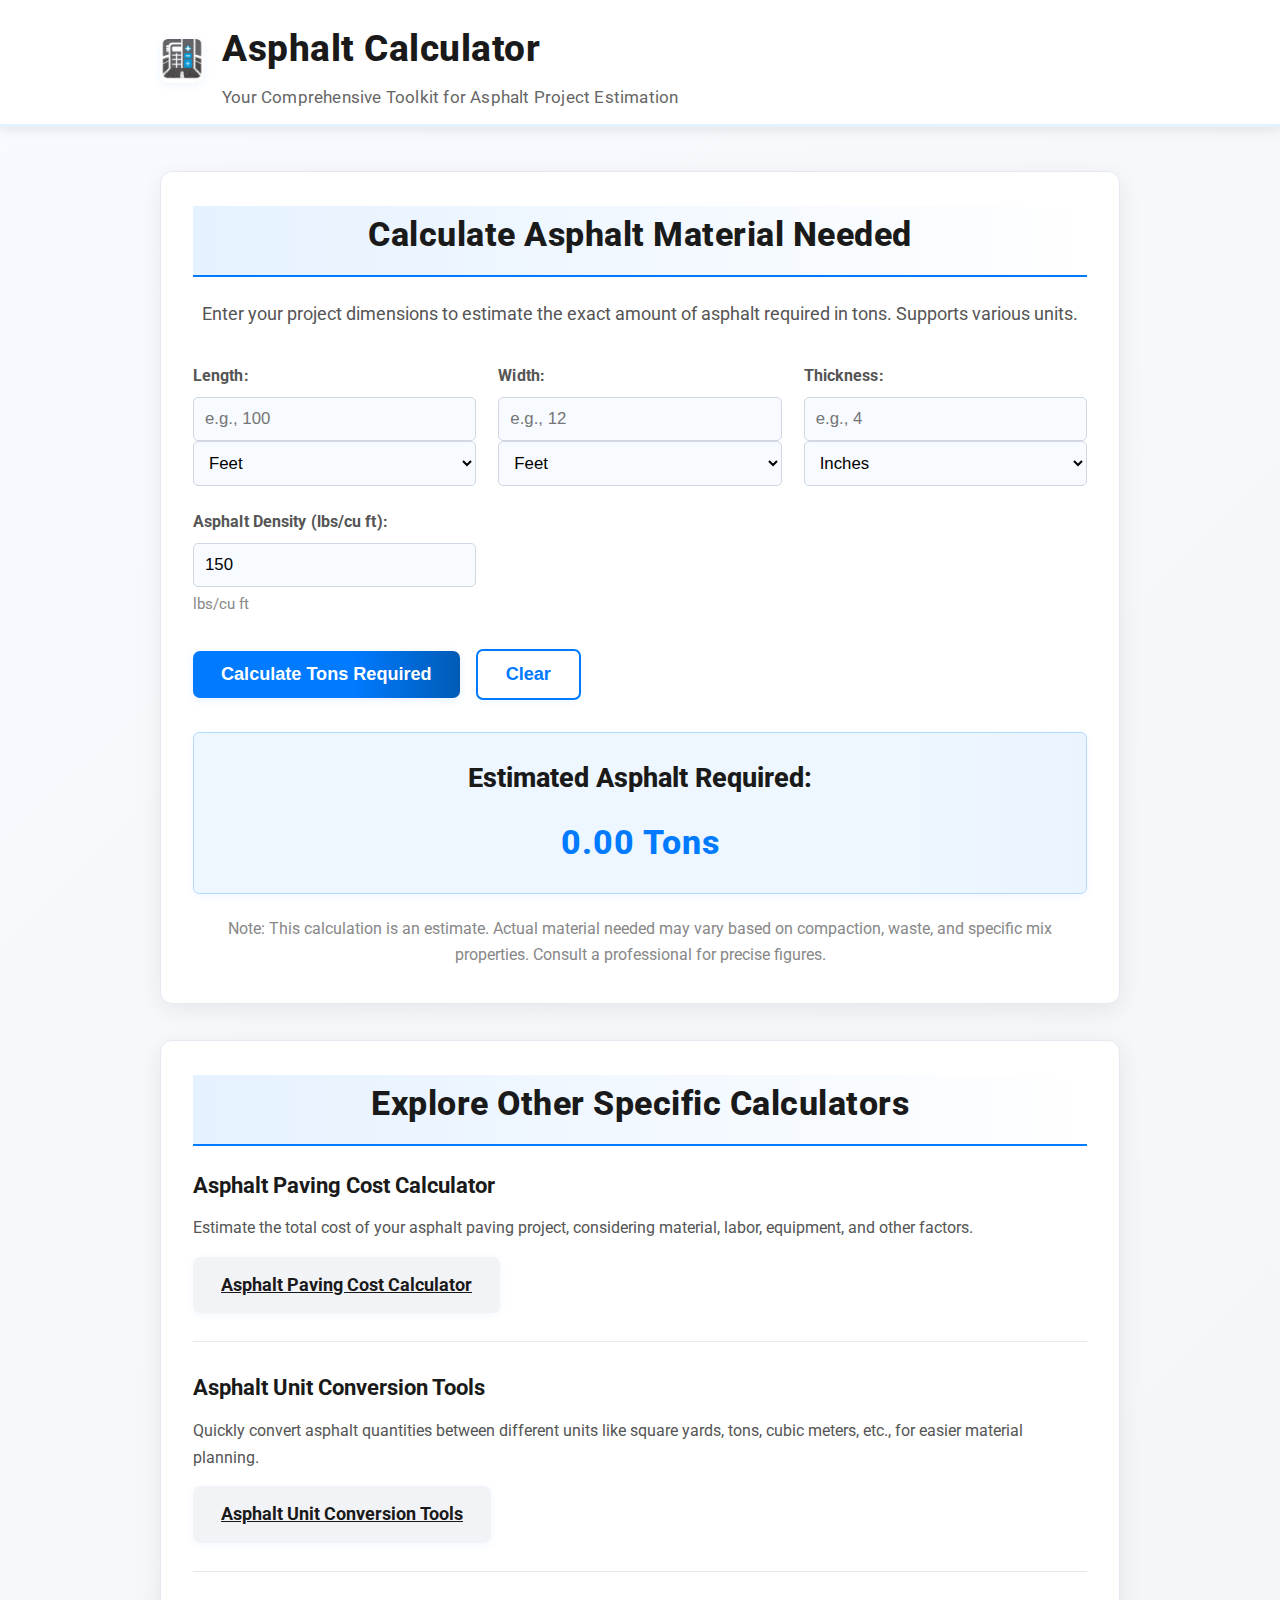
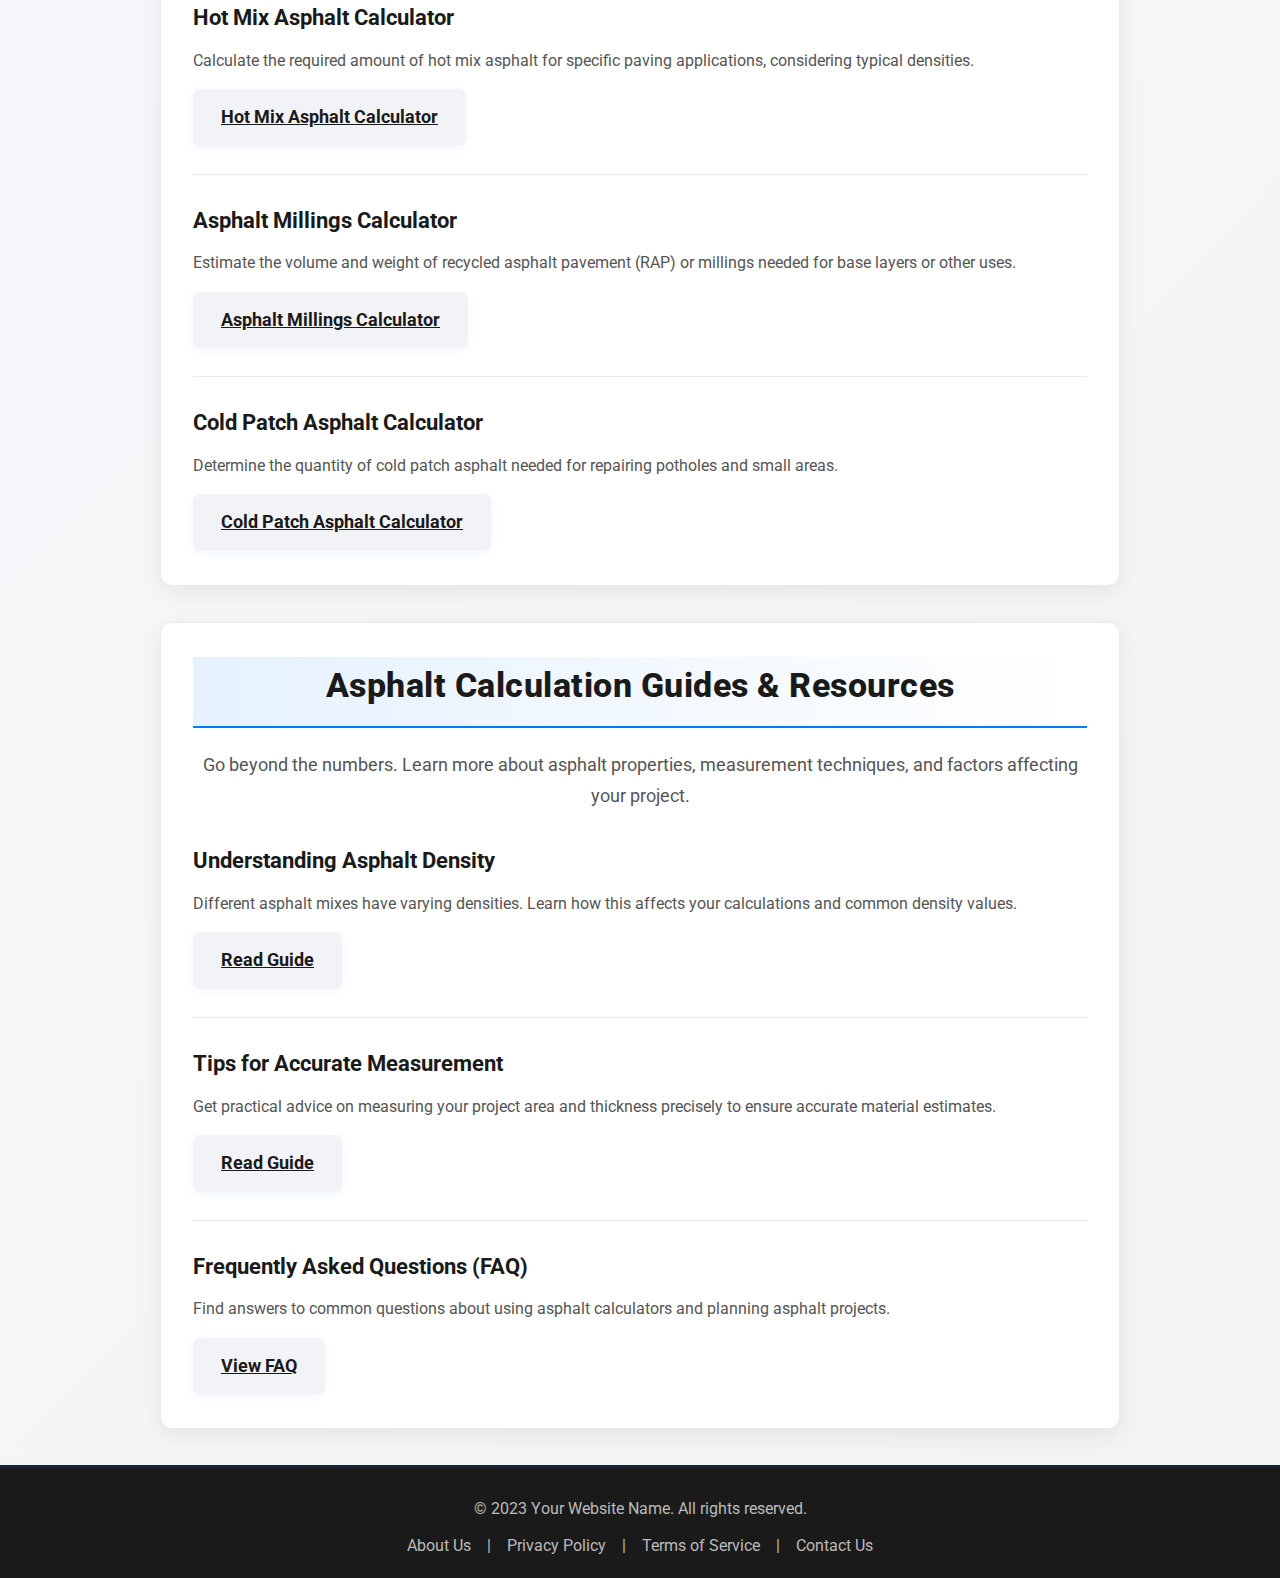
<file: index.html>
<!DOCTYPE html>
<html lang="en">
<head>
    <meta charset="UTF-8">
    <meta name="viewport" content="width=device-width, initial-scale=1.0">
    <title>Asphalt Calculator - Precise Material, Cost & Conversion Tools</title> <!-- SEO Optimized Title -->
    <meta name="description" content="Get precise asphalt material quantity, paving cost estimates, and perform unit conversions with our comprehensive online asphalt calculator suite. Your go-to tool for asphalt projects."> <!-- SEO Optimized Meta Description -->
    <link rel="stylesheet" href="styles.css"> <!-- Link to your CSS file -->
    <!-- Link to Google Font - Roboto (or consider a font closer to Apple's San Francisco, like Inter or system fonts) -->
    <link rel="preconnect" href="https://fonts.googleapis.com">
    <link rel="preconnect" href="https://fonts.gstatic.com" crossorigin>
    <link href="https://fonts.googleapis.com/css2?family=Roboto:wght@400;700&display=swap" rel="stylesheet">
    <!-- For a more "Apple" feel, you might consider using system fonts: font-family: -apple-system, BlinkMacSystemFont, "Segoe UI", Roboto, Oxygen, Ubuntu, Cantarell, "Open Sans", "Helvetica Neue", sans-serif; -->

    <!-- Add other SEO meta tags as needed -->
<!-- Google tag (gtag.js) -->
<script async src="https://www.googletagmanager.com/gtag/js?id=G-NFE7K8T6SL"></script>
<script>
  window.dataLayer = window.dataLayer || [];
  function gtag(){dataLayer.push(arguments);}
  gtag('js', new Date());

  gtag('config', 'G-NFE7K8T6SL');
</script>
</head>
<body>

    <header class="site-header">
        <div class="container header-content">
            <!-- Logo Placeholder -->
            <div class="site-logo">
                <!-- Replace with your actual logo image (ideally a clean, minimalist design) -->
                <img src="images/my-logo.png" alt="Asphalt Calculator Logo">
                <!-- Or use text/SVG logo -->
                <!-- <span class="logo-text">AsphaltCalc</span> -->
            </div>
            <div class="site-branding">
                 <h1 class="site-title">Asphalt Calculator</h1>
                 <!-- Value Proposition / Tagline -->
                 <p class="site-tagline">Your Comprehensive Toolkit for Asphalt Project Estimation</p>
            </div>
        </div>
    </header>

    <main class="container">

        <!-- Embedded Main Asphalt Material Calculator -->
        <section class="asphalt-calculator-form">
            <h2>Calculate Asphalt Material Needed</h2>
            <p class="section-description">Enter your project dimensions to estimate the exact amount of asphalt required in tons. Supports various units.</p>

            <!-- Calculator Form - Basic Structure (Needs JS for calculation logic) -->
            <div class="calculator-inputs">
                <div class="input-group">
                    <label for="length">Length:</label>
                    <input type="number" id="length" placeholder="e.g., 100" required>
                    <select id="length-unit">
                        <option value="feet">Feet</option>
                        <option value="meters">Meters</option>
                        <option value="yards">Yards</option>
                    </select>
                </div>
                <div class="input-group">
                    <label for="width">Width:</label>
                    <input type="number" id="width" placeholder="e.g., 12" required>
                     <select id="width-unit">
                        <option value="feet">Feet</option>
                        <option value="meters">Meters</option>
                        <option value="yards">Yards</option>
                    </select>
                </div>
                 <div class="input-group">
                    <label for="thickness">Thickness:</label>
                    <input type="number" id="thickness" placeholder="e.g., 4" required>
                     <select id="thickness-unit">
                        <option value="inches">Inches</option>
                        <option value="feet">Feet</option>
                        <option value="meters">Meters</option>
                        <option value="yards">Yards</option>
                        <option value="cm">CM</option>
                    </select>
                </div>
                <!-- Optional: Add input for Asphalt Density if you want to make it more advanced -->
                 <div class="input-group">
                    <label for="density">Asphalt Density (lbs/cu ft):</label>
                    <input type="number" id="density" value="150" step="0.1"> <!-- Default common density -->
                    <span class="unit-label">lbs/cu ft</span>
                </div>
            </div>

            <button type="button" id="calculate-btn" class="calculator-button primary-button">Calculate Tons Required</button> <!-- Added primary-button class -->
            <button type="button" id="clear-btn" class="calculator-button secondary-button">Clear</button> <!-- Added secondary-button class -->


            <div class="calculator-result">
                <h3>Estimated Asphalt Required:</h3>
                <p id="result-tons">0.00 Tons</p> <!-- Result will be displayed here -->
                <!-- Optional: Display result in other units -->
                <!-- <p id="result-cubic-yards">0.00 Cubic Yards</p> -->
            </div>

            <!-- Note about accuracy -->
            <p class="accuracy-note">Note: This calculation is an estimate. Actual material needed may vary based on compaction, waste, and specific mix properties. Consult a professional for precise figures.</p>

        </section>

        <!-- Section for Listing Different Calculator Types -->
        <section class="calculator-types-list">
            <h2>Explore Other Specific Calculators</h2> <!-- Changed title slightly -->

            <!-- Link to Asphalt Paving Cost Calculator -->
            <div class="calculator-entry">
                <h3>Asphalt Paving Cost Calculator</h3>
                <p>Estimate the total cost of your asphalt paving project, considering material, labor, equipment, and other factors.</p>
                <a href="asphalt-cost-calculator.html" class="calculator-button tertiary-button">Asphalt Paving Cost Calculator</a>
            </div>

            <!-- Link to Asphalt Unit Conversion Tools -->
            <div class="calculator-entry">
                <h3>Asphalt Unit Conversion Tools</h3>
                <p>Quickly convert asphalt quantities between different units like square yards, tons, cubic meters, etc., for easier material planning.</p>
                <a href="asphalt-unit-converter.html" class="calculator-button tertiary-button">Asphalt Unit Conversion Tools</a>
            </div>

            <!-- Link to Hot Mix Asphalt Calculator -->
             <div class="calculator-entry">
                <h3>Hot Mix Asphalt Calculator</h3>
                <p>Calculate the required amount of hot mix asphalt for specific paving applications, considering typical densities.</p>
                <a href="hot-mix-asphalt-calculator.html" class="calculator-button tertiary-button">Hot Mix Asphalt Calculator</a>
            </div>

            <!-- Link to Asphalt Millings Calculator -->
             <div class="calculator-entry">
                <h3>Asphalt Millings Calculator</h3>
                <p>Estimate the volume and weight of recycled asphalt pavement (RAP) or millings needed for base layers or other uses.</p>
                <a href="asphalt-millings-calculator.html" class="calculator-button tertiary-button">Asphalt Millings Calculator</a>
            </div>

            <!-- Link to Cold Patch Asphalt Calculator -->
             <div class="calculator-entry">
                <h3>Cold Patch Asphalt Calculator</h3>
                <p>Determine the quantity of cold patch asphalt needed for repairing potholes and small areas.</p>
                <a href="cold-patch-asphalt-calculator.html" class="calculator-button tertiary-button">Cold Patch Asphalt Calculator</a>
            </div>
            <!-- Add more calculator entries following this pattern -->

        </section>

        <!-- Section for Knowledge Base / Guides -->
        <section class="knowledge-base">
            <h2>Asphalt Calculation Guides & Resources</h2>
            <p class="section-description">Go beyond the numbers. Learn more about asphalt properties, measurement techniques, and factors affecting your project.</p>

            <div class="knowledge-entry">
                <h3>Understanding Asphalt Density</h3>
                <p>Different asphalt mixes have varying densities. Learn how this affects your calculations and common density values.</p>
                <a href="asphalt-density-guide.html" class="calculator-button tertiary-button">Read Guide</a>
            </div>

             <div class="knowledge-entry">
                <h3>Tips for Accurate Measurement</h3>
                <p>Get practical advice on measuring your project area and thickness precisely to ensure accurate material estimates.</p>
                <a href="measurement-tips.html" class="calculator-button tertiary-button">Read Guide</a>
            </div>

             <div class="knowledge-entry">
                <h3>Frequently Asked Questions (FAQ)</h3>
                <p>Find answers to common questions about using asphalt calculators and planning asphalt projects.</p>
                <a href="faq.html" class="calculator-button tertiary-button">View FAQ</a>
            </div>

            <!-- Add more knowledge entries -->

        </section>

    </main>

    <footer>
        <div class="container footer-content">
            <p>&copy; 2023 Your Website Name. All rights reserved.</p>
            <nav class="footer-nav">
                <a href="/about">About Us</a> |
                <a href="/privacy-policy">Privacy Policy</a> |
                <a href="/terms-of-service">Terms of Service</a> |
                <a href="/contact">Contact Us</a>
            </nav>
        </div>
    </footer>

    <!-- Link to the main JavaScript file -->
    <script src="script.js"></script>

</body>
</html>
</file>
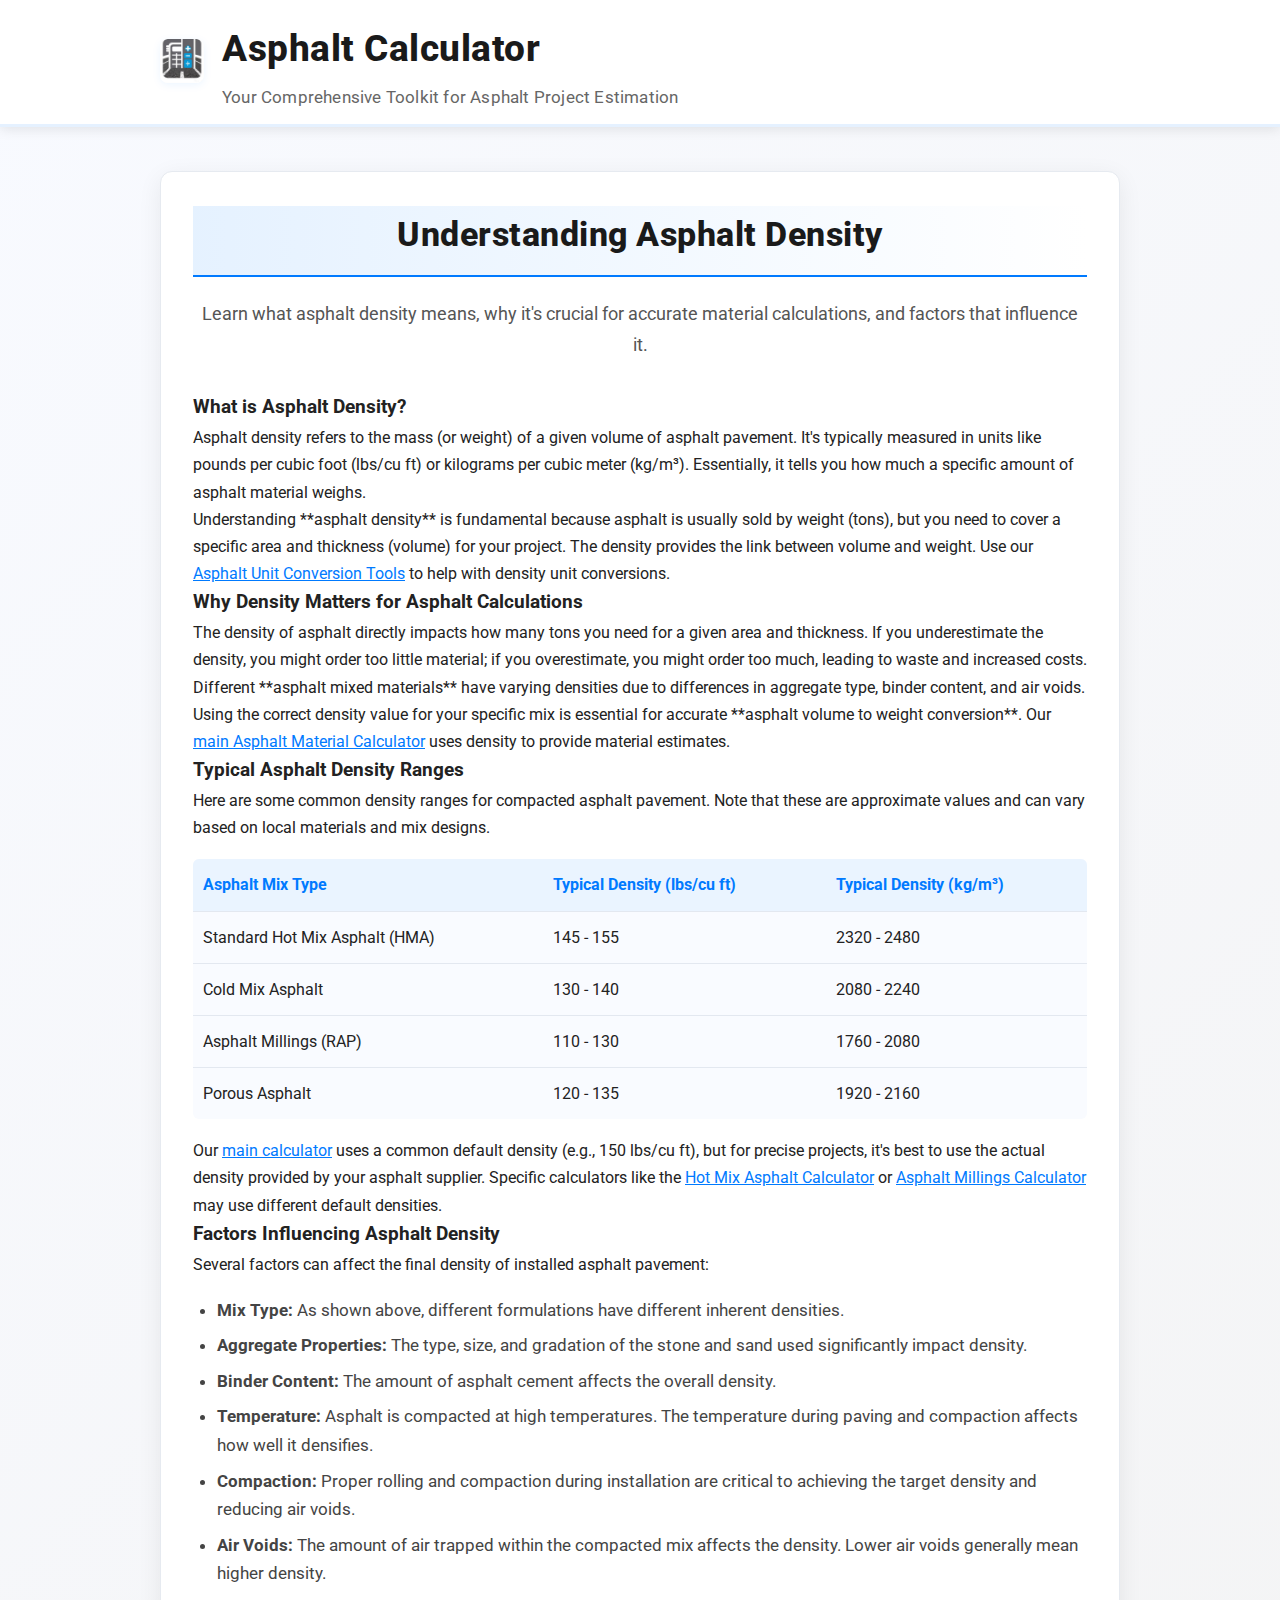
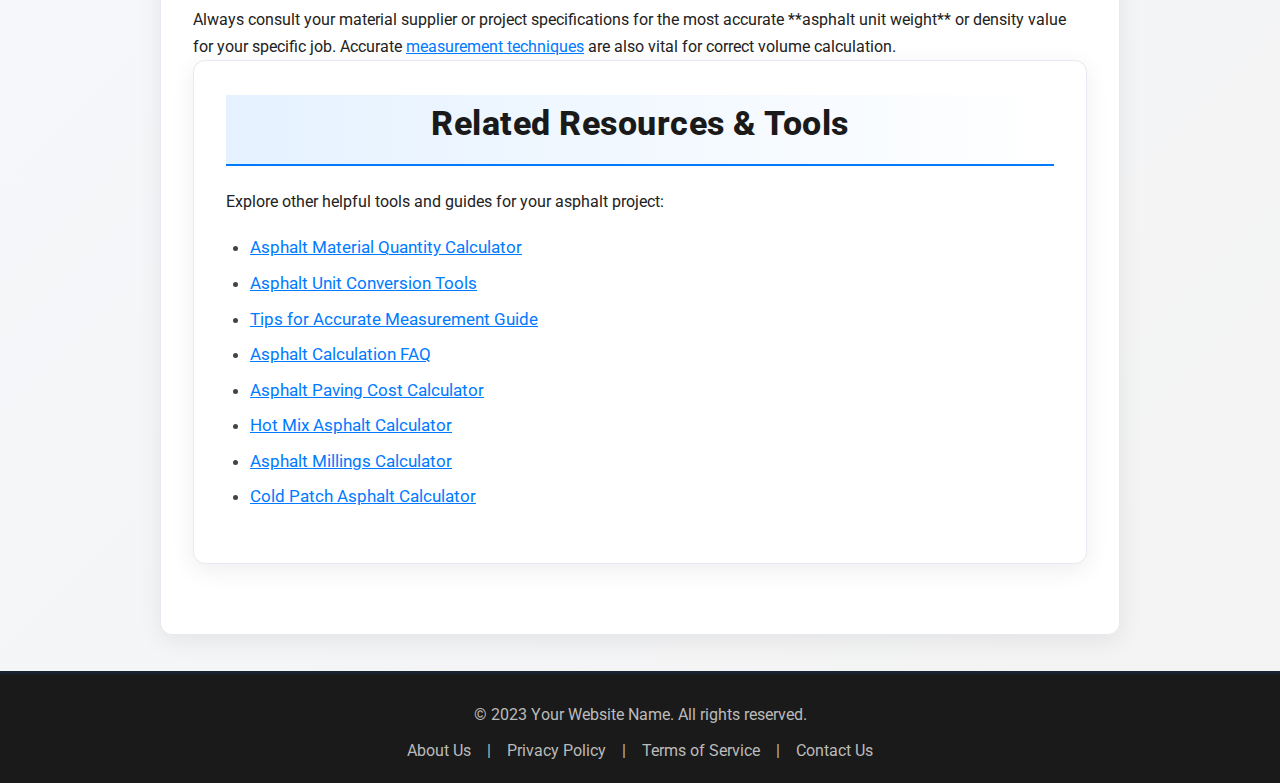
<file: asphalt-density-guide.html>
<!DOCTYPE html>
<html lang="en">
<head>
    <meta charset="UTF-8">
    <meta name="viewport" content="width=device-width, initial-scale=1.0">
    <title>Understanding Asphalt Density - Asphalt Calculator Guides</title>
    <meta name="description" content="Learn what asphalt density is, why it matters for calculations, and common density values for different asphalt mixes.">
    <link rel="stylesheet" href="styles.css">
    <link rel="preconnect" href="https://fonts.googleapis.com">
    <link rel="preconnect" href="https://fonts.gstatic.com" crossorigin>
    <link href="https://fonts.googleapis.com/css2?family=Roboto:wght@400;700&display=swap" rel="stylesheet">
<!-- Google tag (gtag.js) -->
<script async src="https://www.googletagmanager.com/gtag/js?id=G-NFE7K8T6SL"></script>
<script>
  window.dataLayer = window.dataLayer || [];
  function gtag(){dataLayer.push(arguments);}
  gtag('js', new Date());

  gtag('config', 'G-NFE7K8T6SL');
</script>
</head>
<body>

    <header class="site-header">
        <div class="container header-content">
            <div class="site-logo">
                 <img src="images/my-logo.png" alt="Asphalt Calculator Logo">
            </div>
            <div class="site-branding">
                 <h1 class="site-title">Asphalt Calculator</h1>
                 <p class="site-tagline">Your Comprehensive Toolkit for Asphalt Project Estimation</p>
            </div>
        </div>
    </header>

    <main class="container">
        <section>
            <h2>Understanding Asphalt Density</h2>
            <p class="section-description">Learn what asphalt density means, why it's crucial for accurate material calculations, and factors that influence it.</p>

            <h3>What is Asphalt Density?</h3>
            <p>Asphalt density refers to the mass (or weight) of a given volume of asphalt pavement. It's typically measured in units like pounds per cubic foot (lbs/cu ft) or kilograms per cubic meter (kg/m³). Essentially, it tells you how much a specific amount of asphalt material weighs.</p>
            <p>Understanding **asphalt density** is fundamental because asphalt is usually sold by weight (tons), but you need to cover a specific area and thickness (volume) for your project. The density provides the link between volume and weight. Use our <a href="asphalt-unit-converter.html">Asphalt Unit Conversion Tools</a> to help with density unit conversions.</p>

            <h3>Why Density Matters for Asphalt Calculations</h3>
            <p>The density of asphalt directly impacts how many tons you need for a given area and thickness. If you underestimate the density, you might order too little material; if you overestimate, you might order too much, leading to waste and increased costs.</p>
            <p>Different **asphalt mixed materials** have varying densities due to differences in aggregate type, binder content, and air voids. Using the correct density value for your specific mix is essential for accurate **asphalt volume to weight conversion**. Our <a href="index.html">main Asphalt Material Calculator</a> uses density to provide material estimates.</p>

            <h3>Typical Asphalt Density Ranges</h3>
            <p>Here are some common density ranges for compacted asphalt pavement. Note that these are approximate values and can vary based on local materials and mix designs.</p>

            <table>
                <thead>
                    <tr>
                        <th>Asphalt Mix Type</th>
                        <th>Typical Density (lbs/cu ft)</th>
                        <th>Typical Density (kg/m³)</th>
                    </tr>
                </thead>
                <tbody>
                    <tr>
                        <td>Standard Hot Mix Asphalt (HMA)</td>
                        <td>145 - 155</td>
                        <td>2320 - 2480</td>
                    </tr>
                    <tr>
                        <td>Cold Mix Asphalt</td>
                        <td>130 - 140</td>
                        <td>2080 - 2240</td>
                    </tr>
                    <tr>
                        <td>Asphalt Millings (RAP)</td>
                        <td>110 - 130</td>
                        <td>1760 - 2080</td>
                    </tr>
                    <tr>
                        <td>Porous Asphalt</td>
                        <td>120 - 135</td>
                        <td>1920 - 2160</td>
                    </tr>
                </tbody>
            </table>
            <p>Our <a href="index.html">main calculator</a> uses a common default density (e.g., 150 lbs/cu ft), but for precise projects, it's best to use the actual density provided by your asphalt supplier. Specific calculators like the <a href="hot-mix-asphalt-calculator.html">Hot Mix Asphalt Calculator</a> or <a href="asphalt-millings-calculator.html">Asphalt Millings Calculator</a> may use different default densities.</p>

            <h3>Factors Influencing Asphalt Density</h3>
            <p>Several factors can affect the final density of installed asphalt pavement:</p>
            <ul>
                <li><strong>Mix Type:</strong> As shown above, different formulations have different inherent densities.</li>
                <li><strong>Aggregate Properties:</strong> The type, size, and gradation of the stone and sand used significantly impact density.</li>
                <li><strong>Binder Content:</strong> The amount of asphalt cement affects the overall density.</li>
                <li><strong>Temperature:</strong> Asphalt is compacted at high temperatures. The temperature during paving and compaction affects how well it densifies.</li>
                <li><strong>Compaction:</strong> Proper rolling and compaction during installation are critical to achieving the target density and reducing air voids.</li>
                <li><strong>Air Voids:</strong> The amount of air trapped within the compacted mix affects the density. Lower air voids generally mean higher density.</li>
            </ul>
            <p>Always consult your material supplier or project specifications for the most accurate **asphalt unit weight** or density value for your specific job. Accurate <a href="measurement-tips.html">measurement techniques</a> are also vital for correct volume calculation.</p>

            <!-- 内部链接区域 - 链接回首页和相关指南/计算器 -->
            <section class="related-resources">
                <h2>Related Resources & Tools</h2>
                <p>Explore other helpful tools and guides for your asphalt project:</p>
                <ul>
                    <li><a href="index.html">Asphalt Material Quantity Calculator</a></li>
                    <li><a href="asphalt-unit-converter.html">Asphalt Unit Conversion Tools</a></li>
                    <li><a href="measurement-tips.html">Tips for Accurate Measurement Guide</a></li>
                    <li><a href="faq.html">Asphalt Calculation FAQ</a></li>
                    <li><a href="asphalt-cost-calculator.html">Asphalt Paving Cost Calculator</a></li>
                    <li><a href="hot-mix-asphalt-calculator.html">Hot Mix Asphalt Calculator</a></li>
                    <li><a href="asphalt-millings-calculator.html">Asphalt Millings Calculator</a></li>
                    <li><a href="cold-patch-asphalt-calculator.html">Cold Patch Asphalt Calculator</a></li>
                </ul>
            </section>

        </section>
    </main>

    <footer>
        <div class="container footer-content">
            <p>&copy; 2023 Your Website Name. All rights reserved.</p>
            <nav class="footer-nav">
                <a href="/about">About Us</a> |
                <a href="/privacy-policy">Privacy Policy</a> |
                <a href="/terms-of-service">Terms of Service</a> |
                <a href="/contact">Contact Us</a>
            </nav>
        </div>
    </footer>

</body>
</html>
</file>
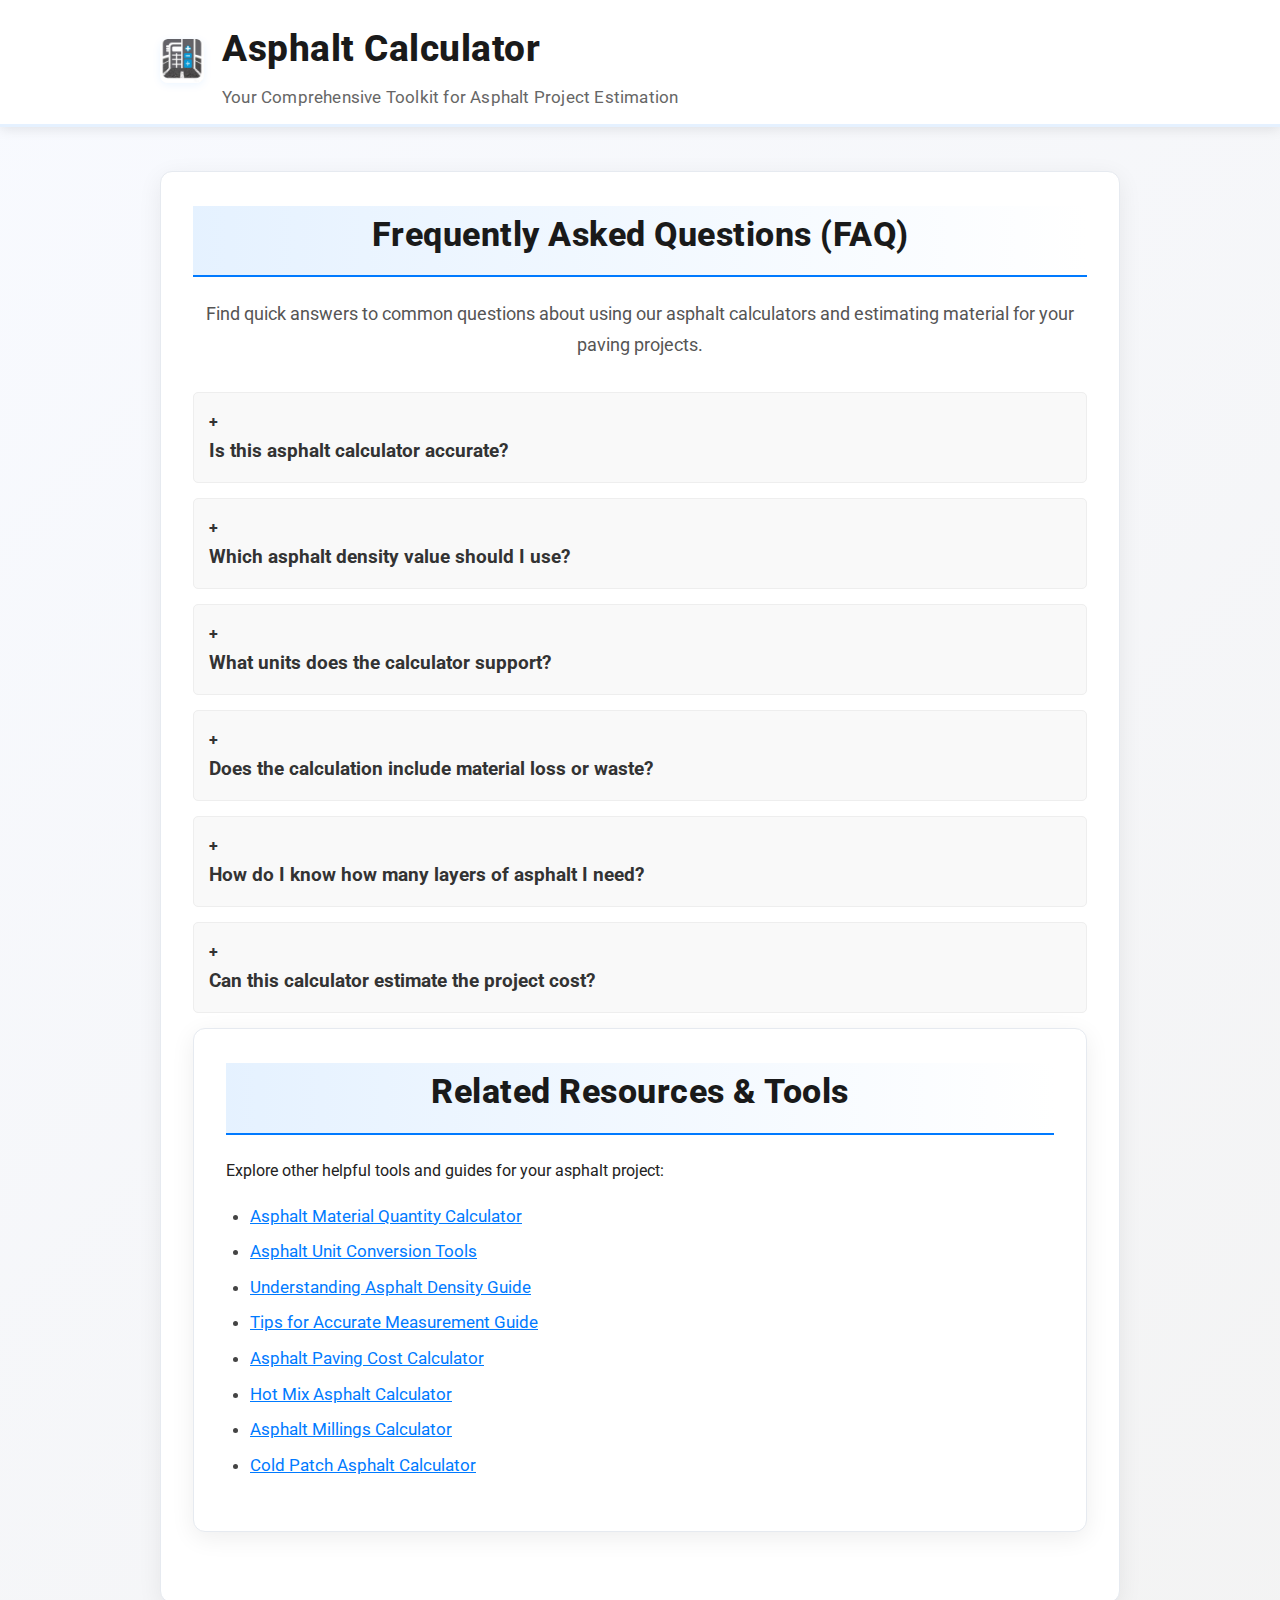
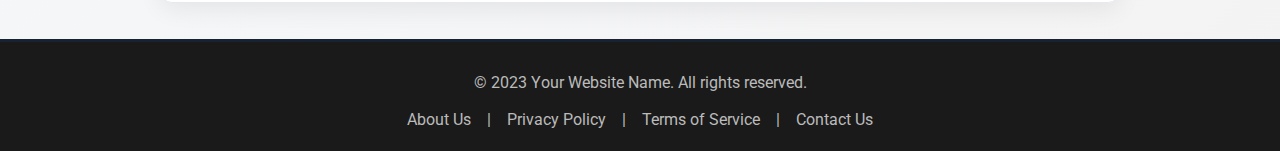
<file: faq.html>
<!DOCTYPE html>
<html lang="en">
<head>
    <meta charset="UTF-8">
    <meta name="viewport" content="width=device-width, initial-scale=1.0">
    <title>Asphalt Calculation FAQ - Frequently Asked Questions</title>
    <meta name="description" content="Find answers to common questions about using asphalt calculators, estimating material, and planning your paving projects.">
    <link rel="stylesheet" href="styles.css">
    <link rel="preconnect" href="https://fonts.googleapis.com">
    <link rel="preconnect" href="https://fonts.gstatic.com" crossorigin>
    <link href="https://fonts.googleapis.com/css2?family=Roboto:wght@400;700&display=swap" rel="stylesheet">
</head>
<body>

    <header class="site-header">
        <div class="container header-content">
            <div class="site-logo">
                 <img src="images/my-logo.png" alt="Asphalt Calculator Logo">
            </div>
            <div class="site-branding">
                 <h1 class="site-title">Asphalt Calculator</h1>
                 <p class="site-tagline">Your Comprehensive Toolkit for Asphalt Project Estimation</p>
            </div>
        </div>
    </header>

    <main class="container">
        <section>
            <h2>Frequently Asked Questions (FAQ)</h2>
            <p class="section-description">Find quick answers to common questions about using our asphalt calculators and estimating material for your paving projects.</p>

            <div class="faq-list">
                <details>
                    <summary><h3>Is this asphalt calculator accurate?</h3></summary>
                    <p>Our <a href="index.html">main calculator</a> provides a close estimate based on the dimensions and density you provide. However, it's important to note that this is an estimate. Actual material needed may vary due to factors like compaction during installation, waste from cutting or shaping, and slight variations in the asphalt mix properties. We always recommend consulting with a professional asphalt supplier or contractor for precise figures for your specific project.</p>
                </details>

                <details>
                    <summary><h3>Which asphalt density value should I use?</h3></summary>
                    <p>The most accurate density value is the one provided by your asphalt supplier for the specific mix you plan to use. If you don't have this information, our calculator provides a common default value (e.g., 150 lbs/cu ft). You can learn more about typical densities and factors affecting them in our <a href="asphalt-density-guide.html">Understanding Asphalt Density Guide</a>.</p>
                </details>

                <details>
                    <summary><h3>What units does the calculator support?</h3></summary>
                    <p>Our <a href="index.html">main Asphalt Material Calculator</a> supports various units for length, width, and thickness, including feet, yards, meters, inches, and centimeters. Please ensure you select the correct unit for each input field based on your measurements. For converting between other units, use our <a href="asphalt-unit-converter.html">Asphalt Unit Conversion Tools</a>.</p>
                </details>

                <details>
                    <summary><h3>Does the calculation include material loss or waste?</h3></summary>
                    <p>No, the primary material calculator estimates the theoretical amount needed based purely on the volume calculated from your dimensions and the density. It does not automatically include extra material for waste, spillage, or compaction beyond the assumed density. It's common practice to order a small percentage extra (e.g., 5-10%) to account for these factors, but you should confirm this with your supplier or contractor.</p>
                </details>

                 <details>
                    <summary><h3>How do I know how many layers of asphalt I need?</h3></summary>
                    <p>The required thickness and number of asphalt layers depend on the project type (e.g., driveway, parking lot, road) and expected traffic load. This is typically determined by engineering specifications or recommendations from your contractor or local authorities. Our calculator helps you estimate the material needed for a given total thickness, but doesn't advise on the structural design. Accurate <a href="measurement-tips.html">measurement techniques</a> are important for determining total thickness.</p>
                </details>

                 <details>
                    <summary><h3>Can this calculator estimate the project cost?</h3></summary>
                    <p>The <a href="index.html">main calculator</a> estimates the material quantity (in tons). We offer a dedicated <a href="asphalt-cost-calculator.html">Asphalt Paving Cost Calculator</a> that will help you estimate costs based on material quantity, labor, equipment, and other factors.</p>
                </details>

                <!-- Add more relevant FAQs as you identify them -->

            </div>

             <!-- 内部链接区域 - 链接回首页 and 相关指南/计算器 -->
            <section class="related-resources">
                <h2>Related Resources & Tools</h2>
                <p>Explore other helpful tools and guides for your asphalt project:</p>
                <ul>
                    <li><a href="index.html">Asphalt Material Quantity Calculator</a></li>
                    <li><a href="asphalt-unit-converter.html">Asphalt Unit Conversion Tools</a></li>
                    <li><a href="asphalt-density-guide.html">Understanding Asphalt Density Guide</a></li>
                    <li><a href="measurement-tips.html">Tips for Accurate Measurement Guide</a></li>
                    <li><a href="asphalt-cost-calculator.html">Asphalt Paving Cost Calculator</a></li>
                    <li><a href="hot-mix-asphalt-calculator.html">Hot Mix Asphalt Calculator</a></li>
                    <li><a href="asphalt-millings-calculator.html">Asphalt Millings Calculator</a></li>
                    <li><a href="cold-patch-asphalt-calculator.html">Cold Patch Asphalt Calculator</a></li>
                </ul>
            </section>

        </section>
    </main>

    <footer>
        <div class="container footer-content">
            <p>&copy; 2023 Your Website Name. All rights reserved.</p>
            <nav class="footer-nav">
                <a href="/about">About Us</a> |
                <a href="/privacy-policy">Privacy Policy</a> |
                <a href="/terms-of-service">Terms of Service</a> |
                <a href="/contact">Contact Us</a>
            </nav>
        </div>
    </footer>

    <!-- Optional CSS for FAQ details/summary - can be moved to styles.css -->
    <style>
    .faq-list {
        margin-top: 20px;
    }

    .faq-list details {
        background-color: #f9f9f9;
        border: 1px solid #eee;
        border-radius: 5px;
        margin-bottom: 15px;
        padding: 15px;
        cursor: pointer;
        transition: background-color 0.3s ease;
    }

    .faq-list details:hover {
        background-color: #f0f0f0;
    }

    .faq-list summary {
        font-weight: 700;
        color: #333;
        list-style: none;
    }

    .faq-list summary::before {
        content: '+ ';
        display: inline-block;
        margin-right: 10px;
        transition: transform 0.2s ease;
    }

    .faq-list details[open] summary::before {
        content: '- ';
        transform: rotate(0deg);
    }

    .faq-list details p {
        margin-top: 15px;
        margin-bottom: 0;
        color: #555;
    }

    .faq-list details p a {
        color: #007aff;
        text-decoration: underline;
    }
    </style>

</body>
</html>
</file>
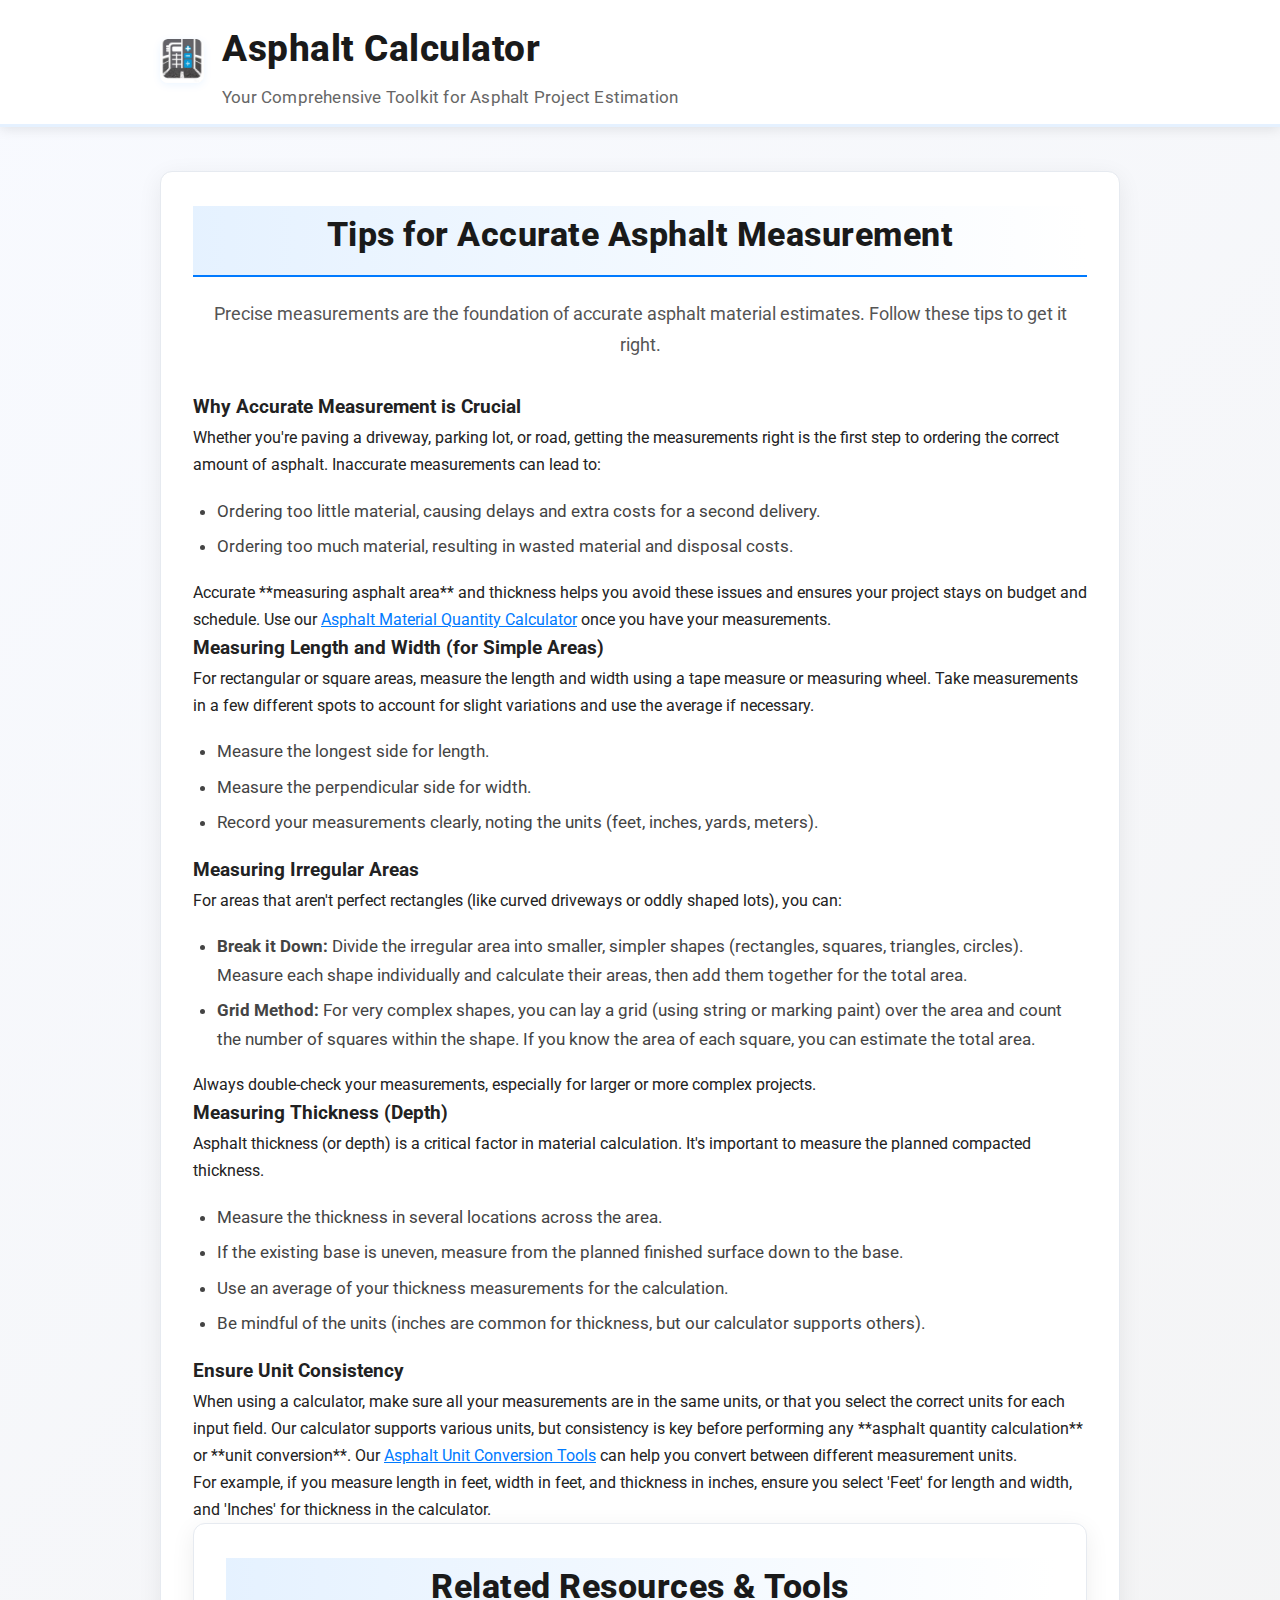
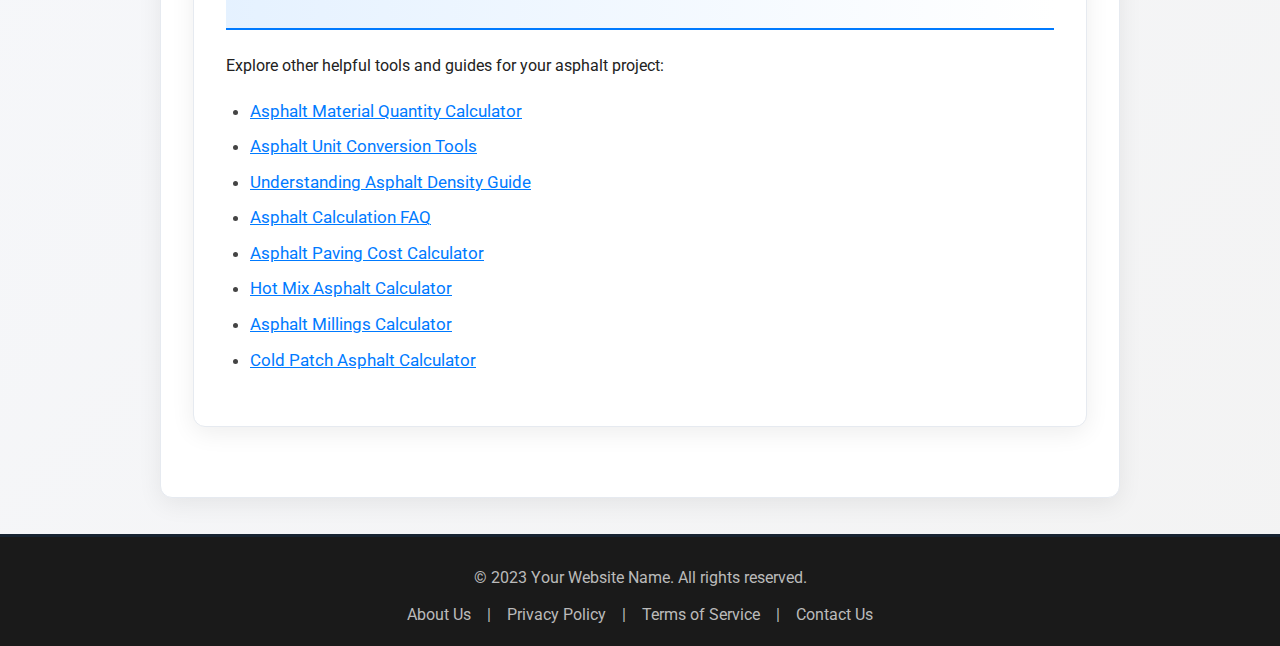
<file: measurement-tips.html>
<!DOCTYPE html>
<html lang="en">
<head>
    <meta charset="UTF-8">
    <meta name="viewport" content="width=device-width, initial-scale=1.0">
    <title>Tips for Accurate Asphalt Measurement - Area, Thickness, Volume</title>
    <meta name="description" content="Get practical advice on measuring your project area and thickness precisely to ensure accurate material estimates for asphalt paving.">
    <link rel="stylesheet" href="styles.css">
    <link rel="preconnect" href="https://fonts.googleapis.com">
    <link rel="preconnect" href="https://fonts.gstatic.com" crossorigin>
    <link href="https://fonts.googleapis.com/css2?family=Roboto:wght@400;700&display=swap" rel="stylesheet">
<!-- Google tag (gtag.js) -->
<script async src="https://www.googletagmanager.com/gtag/js?id=G-NFE7K8T6SL"></script>
<script>
  window.dataLayer = window.dataLayer || [];
  function gtag(){dataLayer.push(arguments);}
  gtag('js', new Date());

  gtag('config', 'G-NFE7K8T6SL');
</script>
</head>
<body>

    <header class="site-header">
        <div class="container header-content">
            <div class="site-logo">
                 <img src="images/my-logo.png" alt="Asphalt Calculator Logo">
            </div>
            <div class="site-branding">
                 <h1 class="site-title">Asphalt Calculator</h1>
                 <p class="site-tagline">Your Comprehensive Toolkit for Asphalt Project Estimation</p>
            </div>
        </div>
    </header>

    <main class="container">
        <section>
            <h2>Tips for Accurate Asphalt Measurement</h2>
            <p class="section-description">Precise measurements are the foundation of accurate asphalt material estimates. Follow these tips to get it right.</p>

            <h3>Why Accurate Measurement is Crucial</h3>
            <p>Whether you're paving a driveway, parking lot, or road, getting the measurements right is the first step to ordering the correct amount of asphalt. Inaccurate measurements can lead to:</p>
            <ul>
                <li>Ordering too little material, causing delays and extra costs for a second delivery.</li>
                <li>Ordering too much material, resulting in wasted material and disposal costs.</li>
            </ul>
            <p>Accurate **measuring asphalt area** and thickness helps you avoid these issues and ensures your project stays on budget and schedule. Use our <a href="index.html">Asphalt Material Quantity Calculator</a> once you have your measurements.</p>

            <h3>Measuring Length and Width (for Simple Areas)</h3>
            <p>For rectangular or square areas, measure the length and width using a tape measure or measuring wheel. Take measurements in a few different spots to account for slight variations and use the average if necessary.</p>
            <ul>
                <li>Measure the longest side for length.</li>
                <li>Measure the perpendicular side for width.</li>
                <li>Record your measurements clearly, noting the units (feet, inches, yards, meters).</li>
            </ul>

            <h3>Measuring Irregular Areas</h3>
            <p>For areas that aren't perfect rectangles (like curved driveways or oddly shaped lots), you can:</p>
            <ul>
                <li><strong>Break it Down:</strong> Divide the irregular area into smaller, simpler shapes (rectangles, squares, triangles, circles). Measure each shape individually and calculate their areas, then add them together for the total area.</li>
                <li><strong>Grid Method:</strong> For very complex shapes, you can lay a grid (using string or marking paint) over the area and count the number of squares within the shape. If you know the area of each square, you can estimate the total area.</li>
            </ul>
            <p>Always double-check your measurements, especially for larger or more complex projects.</p>

            <h3>Measuring Thickness (Depth)</h3>
            <p>Asphalt thickness (or depth) is a critical factor in material calculation. It's important to measure the planned compacted thickness.</p>
            <ul>
                <li>Measure the thickness in several locations across the area.</li>
                <li>If the existing base is uneven, measure from the planned finished surface down to the base.</li>
                <li>Use an average of your thickness measurements for the calculation.</li>
                <li>Be mindful of the units (inches are common for thickness, but our calculator supports others).</li>
            </ul>

            <h3>Ensure Unit Consistency</h3>
            <p>When using a calculator, make sure all your measurements are in the same units, or that you select the correct units for each input field. Our calculator supports various units, but consistency is key before performing any **asphalt quantity calculation** or **unit conversion**. Our <a href="asphalt-unit-converter.html">Asphalt Unit Conversion Tools</a> can help you convert between different measurement units.</p>
            <p>For example, if you measure length in feet, width in feet, and thickness in inches, ensure you select 'Feet' for length and width, and 'Inches' for thickness in the calculator.</p>

             <!-- 内部链接区域 - 链接回首页和相关指南/计算器 -->
            <section class="related-resources">
                <h2>Related Resources & Tools</h2>
                <p>Explore other helpful tools and guides for your asphalt project:</p>
                <ul>
                    <li><a href="index.html">Asphalt Material Quantity Calculator</a></li>
                    <li><a href="asphalt-unit-converter.html">Asphalt Unit Conversion Tools</a></li>
                    <li><a href="asphalt-density-guide.html">Understanding Asphalt Density Guide</a></li>
                    <li><a href="faq.html">Asphalt Calculation FAQ</a></li>
                    <li><a href="asphalt-cost-calculator.html">Asphalt Paving Cost Calculator</a></li>
                    <li><a href="hot-mix-asphalt-calculator.html">Hot Mix Asphalt Calculator</a></li>
                    <li><a href="asphalt-millings-calculator.html">Asphalt Millings Calculator</a></li>
                    <li><a href="cold-patch-asphalt-calculator.html">Cold Patch Asphalt Calculator</a></li>
                </ul>
            </section>

        </section>
    </main>

    <footer>
        <div class="container footer-content">
            <p>&copy; 2023 Your Website Name. All rights reserved.</p>
            <nav class="footer-nav">
                <a href="/about">About Us</a> |
                <a href="/privacy-policy">Privacy Policy</a> |
                <a href="/terms-of-service">Terms of Service</a> |
                <a href="/contact">Contact Us</a>
            </nav>
        </div>
    </footer>

</body>
</html>
</file>
<file: styles.css>
/* Basic Reset */
body, h1, h2, h3, p, a, button, label, select, input, div, section, main, header, footer, nav, img, ul, li, table, th, td {
    margin: 0;
    padding: 0;
    box-sizing: border-box;
}

body {
    font-family: 'Roboto', Arial, sans-serif;
    line-height: 1.7;
    color: #222;
    background: linear-gradient(135deg, #f8faff 0%, #f3f3f3 100%);
    min-height: 100vh;
    display: flex;
    flex-direction: column;
}

.container {
    max-width: 1000px;
    margin: 0 auto;
    padding: 0 20px;
    width: 100%;
}

/* Header */
.site-header {
    background: #fff;
    color: #333;
    padding: 18px 0 12px 0;
    margin-bottom: 44px;
    box-shadow: 0 2px 12px rgba(0,0,0,0.10);
    border-bottom: 3px solid #007aff1a;
}

.header-content {
    display: flex;
    align-items: center;
    justify-content: center;
    flex-wrap: wrap;
    text-align: center;
}

.site-logo img {
    height: 44px;
    margin-right: 18px;
    border-radius: 8px;
    box-shadow: 0 2px 8px rgba(0,122,255,0.08);
}

.site-logo .logo-text {
    font-size: 2em;
    font-weight: 800;
    color: #007aff;
    margin-right: 18px;
    letter-spacing: 1px;
}

.site-branding {
    flex-grow: 1;
    text-align: left;
}

.site-title {
    color: #1a1a1a;
    margin-bottom: 2px;
    font-size: 2.3em;
    font-weight: 800;
    letter-spacing: 0.5px;
}

.site-tagline {
    font-size: 1.08em;
    color: #666;
    font-weight: 400;
    letter-spacing: 0.2px;
}

/* Main content area */
main {
    flex-grow: 1;
    padding-bottom: 44px;
}

/* Sections - Card Style */
section {
    background: #fff;
    padding: 34px 32px;
    margin-bottom: 36px;
    border-radius: 12px;
    box-shadow: 0 6px 24px rgba(0,0,0,0.07);
    border: 1px solid #e6eaf0;
    transition: box-shadow 0.2s;
}

section:hover {
    box-shadow: 0 10px 32px rgba(0,122,255,0.10);
}

section h2 {
    color: #1a1a1a;
    margin-bottom: 22px;
    font-size: 2.1em;
    font-weight: 800;
    text-align: center;
    border-bottom: 2.5px solid #007aff;
    padding-bottom: 12px;
    letter-spacing: 0.5px;
    background: linear-gradient(90deg, #007aff1a 0%, #fff 100%);
}

.section-description {
    text-align: center;
    margin-bottom: 32px;
    color: #555;
    font-size: 1.13em;
}

/* List & Table Styles */
ul, ol {
    margin: 18px 0 18px 24px;
    color: #444;
    font-size: 1.05em;
}

li {
    margin-bottom: 7px;
}

table {
    width: 100%;
    border-collapse: collapse;
    margin: 18px 0;
    background: #f9fbff;
    border-radius: 6px;
    overflow: hidden;
    font-size: 1em;
}

th, td {
    padding: 12px 10px;
    border-bottom: 1px solid #e3e8f0;
    text-align: left;
}

th {
    background: #eaf4ff;
    color: #007aff;
    font-weight: 700;
}

tr:last-child td {
    border-bottom: none;
}

/* Calculator Form Section */
.asphalt-calculator-form {}

.calculator-inputs {
    display: grid;
    grid-template-columns: repeat(auto-fit, minmax(250px, 1fr));
    gap: 22px;
    margin-bottom: 32px;
}

.input-group {
    display: flex;
    flex-direction: column;
}

.input-group label {
    font-weight: 700;
    margin-bottom: 8px;
    color: #555;
    letter-spacing: 0.1px;
}

.input-group input[type="number"],
.input-group select {
    padding: 11px;
    border: 1.5px solid #d0d7e2;
    border-radius: 5px;
    font-size: 1.05em;
    width: 100%;
    transition: border-color 0.3s, box-shadow 0.3s;
    background: #f7faff;
}

.input-group input[type="number"]:focus,
.input-group select:focus {
    border-color: #007aff;
    box-shadow: 0 0 7px rgba(0, 122, 255, 0.18);
    outline: none;
}

.input-group .unit-label {
    font-size: 0.93em;
    color: #888;
    margin-top: 5px;
}

/* Buttons */
.calculator-button {
    display: inline-block;
    padding: 13px 28px;
    border-radius: 7px;
    font-size: 1.13rem;
    font-weight: 700;
    transition: background 0.3s, color 0.3s, box-shadow 0.3s;
    border: none;
    cursor: pointer;
    margin-right: 12px;
    text-align: center;
    box-shadow: 0 2px 8px rgba(0,122,255,0.06);
}

.calculator-button:last-child {
    margin-right: 0;
}

.primary-button {
    background: linear-gradient(90deg, #007aff 60%, #005bb5 100%);
    color: #fff;
    box-shadow: 0 2px 8px rgba(0,122,255,0.10);
}

.primary-button:hover {
    background: linear-gradient(90deg, #005bb5 60%, #007aff 100%);
    color: #fff;
}

.secondary-button {
    background: #fff;
    color: #007aff;
    border: 2px solid #007aff;
}

.secondary-button:hover {
    background: #eaf4ff;
    color: #005bb5;
}

.tertiary-button {
    background: #f2f3f7;
    color: #1a1a1a;
    border: none;
}

.tertiary-button:hover {
    background: #e0e3ea;
}

/* Calculator Result */
.calculator-result {
    margin-top: 32px;
    padding: 22px;
    background: linear-gradient(90deg, #eef7ff 80%, #eaf4ff 100%);
    border: 1.5px solid #b3d9ff;
    border-radius: 6px;
    text-align: center;
    box-shadow: 0 2px 8px rgba(0,122,255,0.06);
}

.calculator-result h3 {
    margin-top: 0;
    margin-bottom: 12px;
    color: #1a1a1a;
    font-size: 1.7em;
    font-weight: 800;
}

.calculator-result p {
    font-size: 2.1em;
    font-weight: 800;
    color: #007aff;
    letter-spacing: 1px;
}

.accuracy-note {
    font-size: 0.97em;
    color: #888;
    text-align: center;
    margin-top: 22px;
}

/* Calculator Entry & Knowledge Base */
.calculator-types-list h2,
.knowledge-base h2 {
    border-bottom-color: #007aff;
}

.calculator-entry,
.knowledge-entry {
    margin-bottom: 28px;
    padding-bottom: 28px;
    border-bottom: 1px solid #e6eaf0;
}

.calculator-entry:last-child,
.knowledge-entry:last-child {
    border-bottom: none;
    margin-bottom: 0;
    padding-bottom: 0;
}

.calculator-entry h3,
.knowledge-entry h3 {
    font-size: 1.35em;
    margin-bottom: 10px;
    color: #1a1a1a;
    font-weight: 700;
    text-align: left;
}

.calculator-entry p,
.knowledge-entry p {
    margin-bottom: 15px;
    color: #555;
}

/* Links */
a {
    color: #007aff;
    text-decoration: underline;
    transition: color 0.2s;
}

a:hover {
    color: #005bb5;
    text-decoration: underline;
}

/* Footer */
footer {
    margin-top: auto;
    padding: 28px 0 18px 0;
    background: #1a1a1a;
    color: #bbb;
    font-size: 0.98rem;
    text-align: center;
    border-top: 3px solid #007aff1a;
}

.footer-content {
    display: flex;
    flex-direction: column;
    align-items: center;
}

.footer-content p {
    margin-bottom: 10px;
}

.footer-nav a {
    color: #bbb;
    text-decoration: none;
    margin: 0 12px;
    transition: color 0.3s;
}

.footer-nav a:hover {
    color: #fff;
    text-decoration: underline;
}

/* Responsive adjustments */
@media (max-width: 900px) {
    .container {
        max-width: 98vw;
        padding: 0 8px;
    }
    section {
        padding: 18px 8px;
    }
}

@media (max-width: 768px) {
    .site-header {
        padding: 15px 0;
    }
    .header-content {
        flex-direction: column;
        text-align: center;
    }
    .site-logo img,
    .site-logo .logo-text {
        margin-right: 0;
        margin-bottom: 10px;
    }
    .site-branding {
        text-align: center;
    }
    .site-title {
        font-size: 2em;
    }
    .site-tagline {
        font-size: 1em;
    }
    section {
        padding: 16px 4px;
    }
    section h2 {
        font-size: 1.7em;
    }
    .section-description {
        font-size: 1em;
        margin-bottom: 18px;
    }
    .calculator-inputs {
        grid-template-columns: 1fr;
        gap: 13px;
    }
    .input-group input[type="number"],
    .input-group select {
        width: auto;
        flex-grow: 0;
        margin-right: 0;
    }
    .input-group {
        flex-direction: row;
        align-items: center;
        justify-content: space-between;
        flex-wrap: wrap;
    }
    .input-group label {
        margin-bottom: 0;
        margin-right: 10px;
    }
    .input-group input[type="number"],
    .input-group select {
        flex-basis: 150px;
    }
    .calculator-button {
        width: 100%;
        margin-right: 0;
        margin-bottom: 10px;
        text-align: center;
    }
    .calculator-button:last-child {
        margin-bottom: 0;
    }
    .calculator-result h3 {
        font-size: 1.3em;
    }
    .calculator-result p {
        font-size: 1.5em;
    }
    .calculator-entry h3,
    .knowledge-entry h3 {
        font-size: 1.1em;
    }
    .footer-nav a {
        margin: 0 5px;
    }
}

@media (max-width: 480px) {
    .site-title {
        font-size: 1.3em;
    }
    .site-tagline {
        font-size: 0.9em;
    }
    section h2 {
        font-size: 1.2em;
    }
    .calculator-result p {
        font-size: 1.1em;
    }
    .calculator-entry h3,
    .knowledge-entry h3 {
        font-size: 1em;
    }
    .input-group {
        flex-direction: column;
        align-items: flex-start;
    }
    .input-group label {
        margin-right: 0;
        margin-bottom: 5px;
    }
    .input-group input[type="number"],
    .input-group select {
        width: 100%;
        flex-basis: auto;
    }
}

/* 滚动条美化（可选） */
::-webkit-scrollbar {
    width: 8px;
    background: #f3f3f3;
}
::-webkit-scrollbar-thumb {
    background: #c6d6f7;
    border-radius: 6px;
}
::-webkit-scrollbar-thumb:hover {
    background: #a3c2f7;
}
</file>
